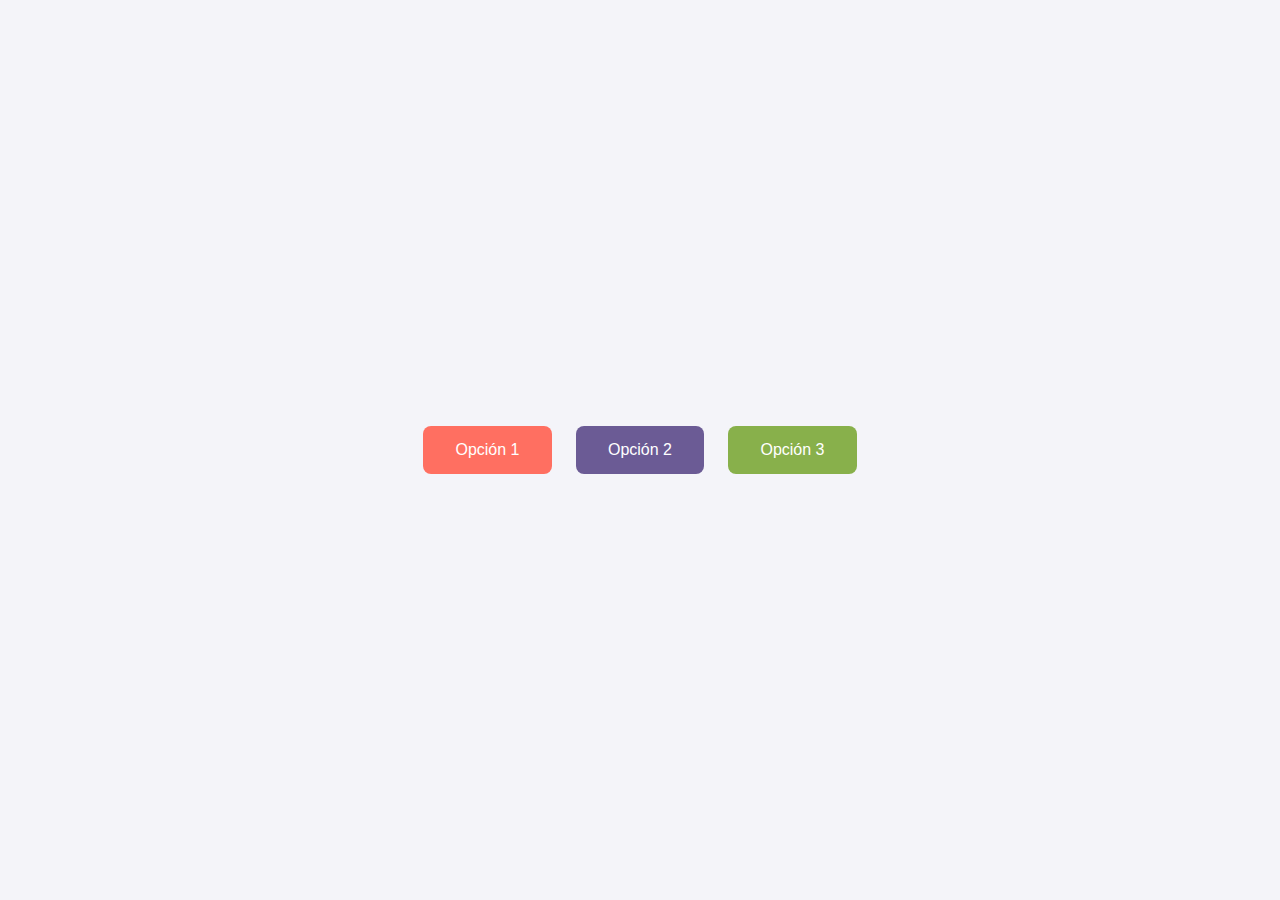
<file: index.html>
<!DOCTYPE html>
<html lang="es">
<head>
    <meta charset="UTF-8">
    <meta name="viewport" content="width=device-width, initial-scale=1.0">
    <title>Botones Bonitos</title>
    <style>
        body {
            font-family: Arial, sans-serif;
            background-color: #f4f4f9;
            display: flex;
            justify-content: center;
            align-items: center;
            height: 100vh;
            margin: 0;
        }
        a{
            color: white;
            text-decoration: none;
        }

        .button-container {
            text-align: center;
        }

        .button {
            background-color: #6200ea;
            border: none;
            color: white;
            padding: 15px 32px;
            text-align: center;
            text-decoration: none;
            display: inline-block;
            font-size: 16px;
            margin: 10px;
            cursor: pointer;
            border-radius: 8px;
            transition: background-color 0.3s ease, transform 0.2s ease;
        }

        .button:hover {
            background-color: #3700b3;
            transform: scale(1.05);
        }

        .button:active {
            background-color: #000000;
            transform: scale(0.95);
        }

        .button-option1 {
            background-color: #ff6f61;
        }

        .button-option1:hover {
            background-color: #ff3b2f;
        }

        .button-option2 {
            background-color: #6b5b95;
        }

        .button-option2:hover {
            background-color: #4a3c6b;
        }

        .button-option3 {
            background-color: #88b04b;
        }

        .button-option3:hover {
            background-color: #6a8f3d;
        }
    </style>
</head>
<body>

    <div class="button-container">
        <a href="opcion1/index.html"><button class="button button-option1">Opción 1</button></a>
        <a href="opcion2/index.html"><button class="button button-option2">Opción 2</button></a>
        <a href="opcion3/index.html"><button class="button button-option3">Opción 3</button></a>
    </div>

</body>
</html>
</file>
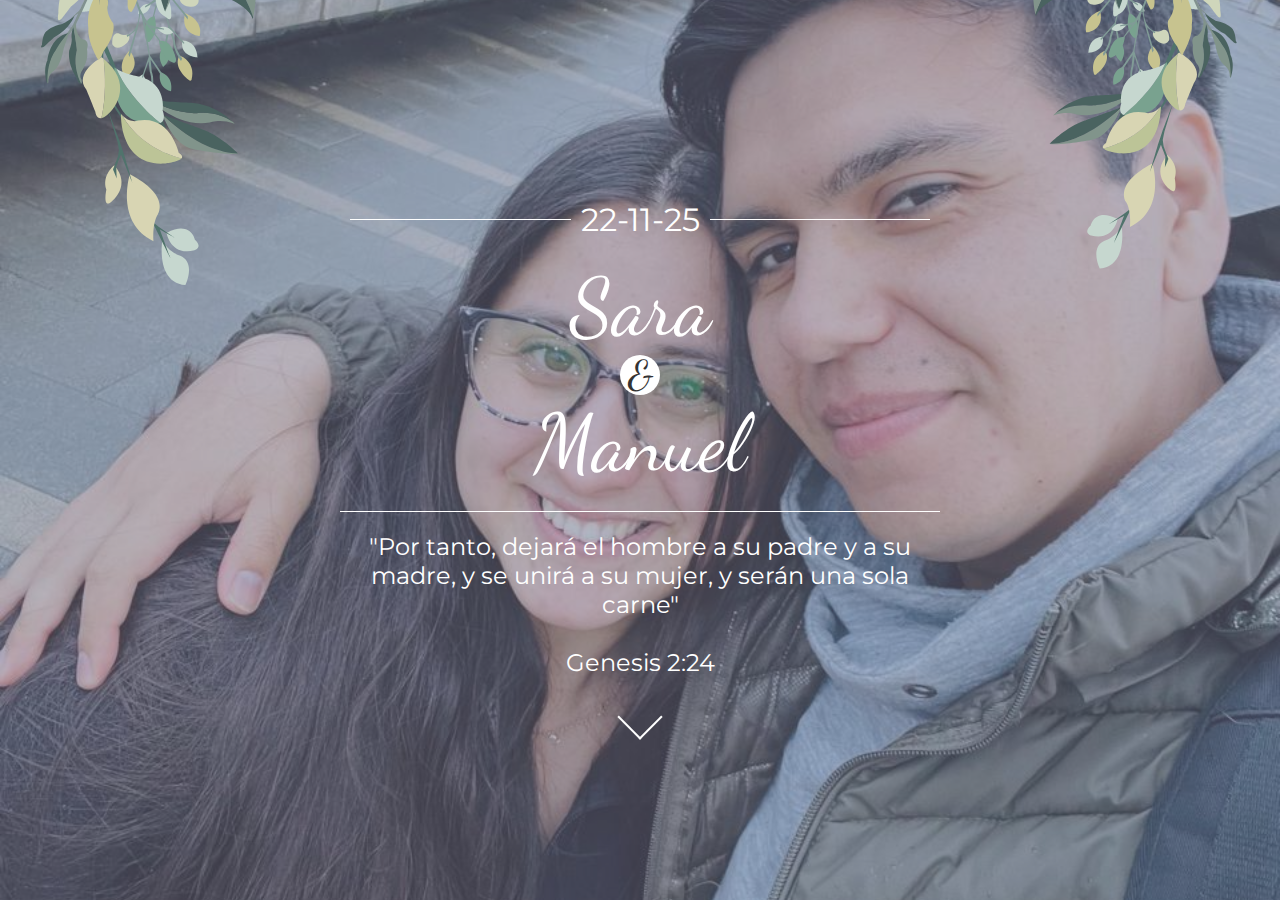
<file: opcion1/index.html>
<!DOCTYPE html>
<html lang="es">

<head>
    <meta charset="UTF-8">
    <meta name="viewport" content="width=device-width, initial-scale=1.0">
    <link rel="stylesheet" href="css/portada.css">
    <title>Invitación de Boda</title>
</head>

<body>
    <div class="jumbotron">
        <div class="ramas">
            <img src="img/ramas.svg" alt="">
            <img src="img/rama_180.svg" alt="">
        </div>
        <div class="contenido">
            <p class="fecha">22-11-25</p>
            <div class="nombre">
                <span class="nombre-texto">Sara</span>
                <span class="andpersand">&</span>
                <span class="nombre-texto">Manuel</span>
            </div>
            <p class="descripcion">"Por tanto, dejará el hombre a su padre y a su madre, y se unirá a su mujer, y serán una sola carne" <br><br>
            Genesis 2:24
            </p>
            
            <div class="scroll-down"></div>
        </div>
    </div>
    <script src="js/ramas.js"></script>
</body>

</html>
</file>
<file: opcion1/css/portada.css>
@import url('https://fonts.googleapis.com/css2?family=Dancing+Script:wght@400..700&display=swap');
@import url('https://fonts.googleapis.com/css2?family=Montserrat:ital,wght@0,100..900;1,100..900&display=swap');

body, html {
    margin: 0;
    padding: 0;
    width: 100%;
    height: 100%;
    font-family: 'Montserrat', sans-serif;
}

.jumbotron {
    position: relative;
    width: 100%;
    height: 100vh; /* Altura de la ventana gráfica */
    background: url('../img/imagen_dos.jpg') no-repeat center center fixed;
    background-size: cover;
    background-attachment: fixed;
    display: flex;
    justify-content: center;
    align-items: center;
    text-align: center;
    color: white;
}

.jumbotron::before {
    content: "";
    position: absolute;
    top: 0;
    left: 0;
    width: 100%;
    height: 100%;
    background: rgba(121, 119, 146, 0.5); /* Oscurece la imagen de fondo */
    z-index: 1;
}

.ramas {
    position: absolute;
    top: -20%;
    width: 100%;
    display: flex;
    justify-content: space-between;
    z-index: 2;
    transition: top 0.5s, opacity 0.5s;
}

.rama {
    width: 20%;
    opacity: 1;
    transition: opacity 0.5s;
}

.rama:first-child {
    transform: scaleX(-1); /* Voltea la primera rama horizontalmente */
}
.contenido {
    position: relative;
    z-index: 3;
}

.fecha {
    font-size: 1.5em;
    margin-bottom: 20px;
    position: relative;
    display: flex;
    align-items: center;
    justify-content: center;
}

.fecha::before,
.fecha::after {
    content: "";
    flex: 1;
    height: 1px;
    background-color: white;
    margin: 0 10px;
}

.nombre {
    display: flex;
    align-items: center;
    justify-content: center;
    font-size: 5em;
    margin: 20px 0;
    position: relative;
    flex-direction: column; /* Asegura que los elementos dentro de .nombre se apilen verticalmente */
}

.nombre-texto {
    font-family: 'Dancing Script', cursive;
}

.andpersand {
    display: inline-block;
    width: 1em; /* Tamaño más pequeño */
    height: 1em; /* Tamaño más pequeño */
    line-height: 1em; /* Alineación vertical */
    border-radius: 50%;
    background-color: white; /* Color de fondo del círculo */
    color: #333; /* Color de la letra */
    text-align: center;
    margin: 0 0px; /* Espaciado alrededor del círculo */
    font-size: 0.5em; /* Tamaño de la fuente más pequeño */
    font-family: 'dancing script', cursive;
}

.nombre::after {
    content: "";
    display: block;
    width: 100%;
    height: 1px; /* Grosor de la línea */
    background-color: white; /* Color de la línea */
    margin: 20px auto 0; /* Espaciado superior y centrado horizontal */
}

.descripcion {
    font-size: 1.5em;
    margin-top: 100px;
    max-width: 600px;
}

/* Flecha de scroll */
.scroll-down {
    width: 30px;
    height: 30px;
    border-left: 2px solid white;
    border-bottom: 2px solid white;
    transform: rotate(-45deg);
    margin: 20px auto 0;
    animation: bounce 2s infinite;
}

@keyframes bounce {
    0%, 20%, 50%, 80%, 100% {
        transform: translateY(0) rotate(-45deg);
    }
    40% {
        transform: translateY(10px) rotate(-45deg);
    }
    60% {
        transform: translateY(5px) rotate(-45deg);
    }
}

/* Media Queries para dispositivos móviles */
@media (max-width: 768px) {
    .fecha {
        font-size: 1em;
    }

    .nombre {
        font-size: 3em;
        flex-direction: column; /* Asegura que los elementos dentro de .nombre se apilen verticalmente en pantallas pequeñas */
    }

    .andpersand {
        width: 1.2em; /* Ajusta el tamaño del círculo */
        height: 1.2em; /* Ajusta el tamaño del círculo */
        line-height: 1.2em; /* Ajusta la alineación vertical */
        font-size: 0.6em; /* Ajusta el tamaño de la fuente */
    }

    .descripcion {
        font-size: 1em;
        margin-top: 10px;
    }
}

/* Media Queries para tablets */
@media (min-width: 769px) and (max-width: 1025px) {
    .fecha {
        font-size: 2em;
    }

    .nombre {
        font-size: 5em;
    }

    .andpersand {
        width: 1.5em; /* Ajusta el tamaño del círculo */
        height: 1.5em; /* Ajusta el tamaño del círculo */
        line-height: 1.5em; /* Ajusta la alineación vertical */
        font-size: 0.75em; /* Ajusta el tamaño de la fuente */
    }

    .descripcion {
        font-size: 1.3em;
        margin-top: 15px;
    }
}

/* Media Queries para pantallas grandes */
@media (min-width: 1025px) {
    .fecha {
        font-size: 2em;
    }

    .nombre {
        font-size: 5em;
    }

    .andpersand {
        width: 1em; /* Ajusta el tamaño del círculo */
        height: 1em; /* Ajusta el tamaño del círculo */
        line-height: 1em; /* Ajusta la alineación vertical */
        font-size: 0.5em; /* Ajusta el tamaño de la fuente */
    }

    .descripcion {
        font-size: 1.5em;
        margin-top: 20px;
    }
}
</file>
